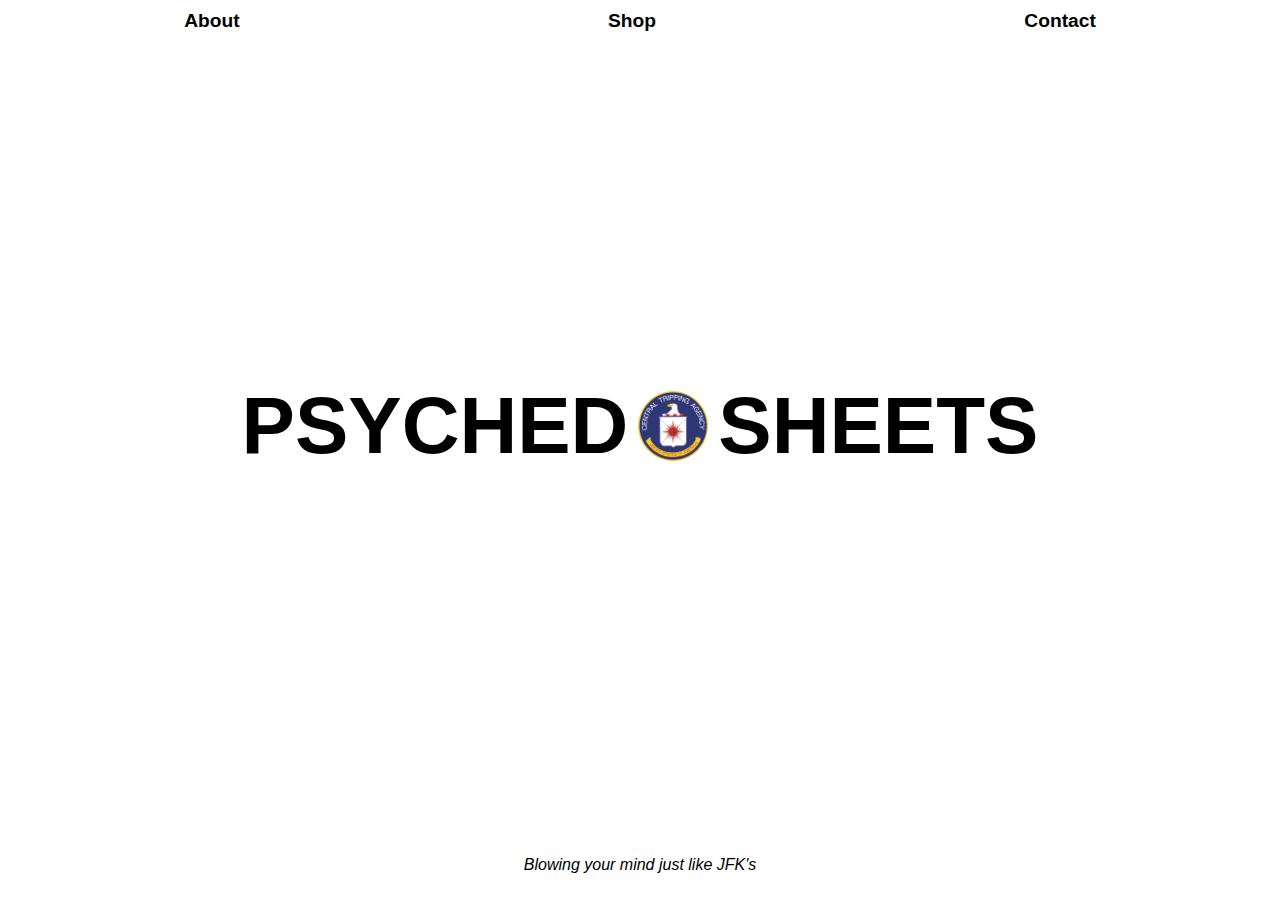
<file: INDEX.html>
<!DOCTYPE html>
<html lang="en">
<head>
  <meta charset="UTF-8">
  <meta name="viewport" content="width=device-width, initial-scale=1.0">
  <title>Fake Shop</title>
  <link rel="stylesheet" href="styles.css">
</head>
<body>
  <header>
    <nav>
      <ul>
        <li><a href="about.html">About</a></li>
        <li><a href="shop.html">Shop</a></li>
        <li><a href="contact.html">Contact</a></li>
      </ul>
    </nav>
  </header>
  <main id="home-page">
    <div class="title">
      <span>PSYCHED</span>
      <img src="CTALOGO.png" alt="Logo" class="logo">
      <span>SHEETS</span>
    </div>
  </main>
  <footer>
    <p>Blowing your mind just like JFK's</p>
  </footer>
</body>
</html>
</file>
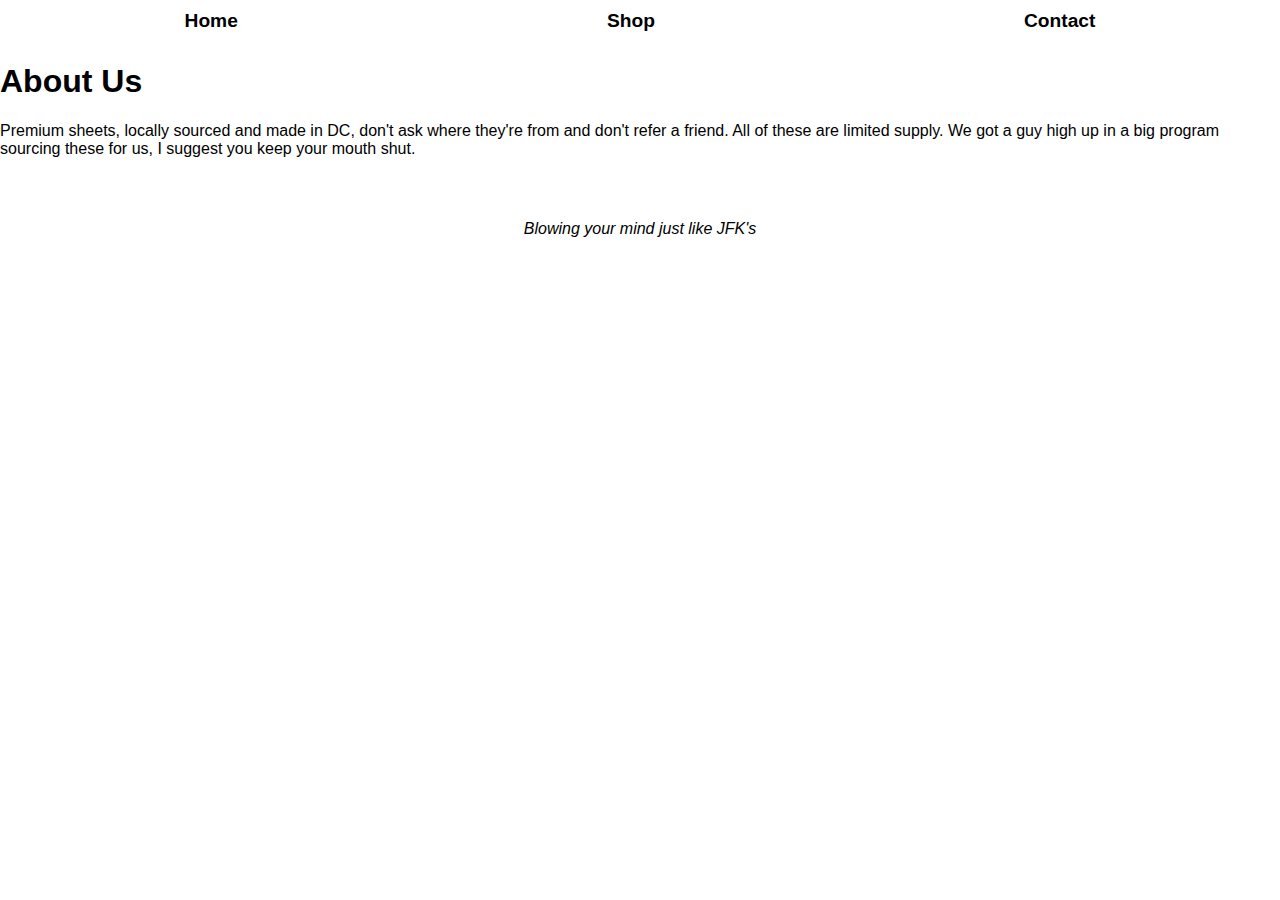
<file: about.html>
<!DOCTYPE html>
<html lang="en">
<head>
  <meta charset="UTF-8">
  <meta name="viewport" content="width=device-width, initial-scale=1.0">
  <title>About - Fake Shop</title>
  <link rel="stylesheet" href="styles.css">
</head>
<body>
  <header>
    <nav>
      <ul>
        <li><a href="Main Page.html">Home</a></li>
        <li><a href="shop.html">Shop</a></li>
        <li><a href="contact.html">Contact</a></li>
      </ul>
    </nav>
  </header>
  <main id="about-page">
    <h1>About Us</h1>
    <p>Premium sheets, locally sourced and made in DC, don't ask where they're from and don't refer a friend. All of these are limited supply. We got a guy high up in a big program sourcing these for us, I suggest you keep your mouth shut.</p>
  </main>
  <footer>
    <p>Blowing your mind just like JFK's</p>
  </footer>
</body>
</html>
</file>
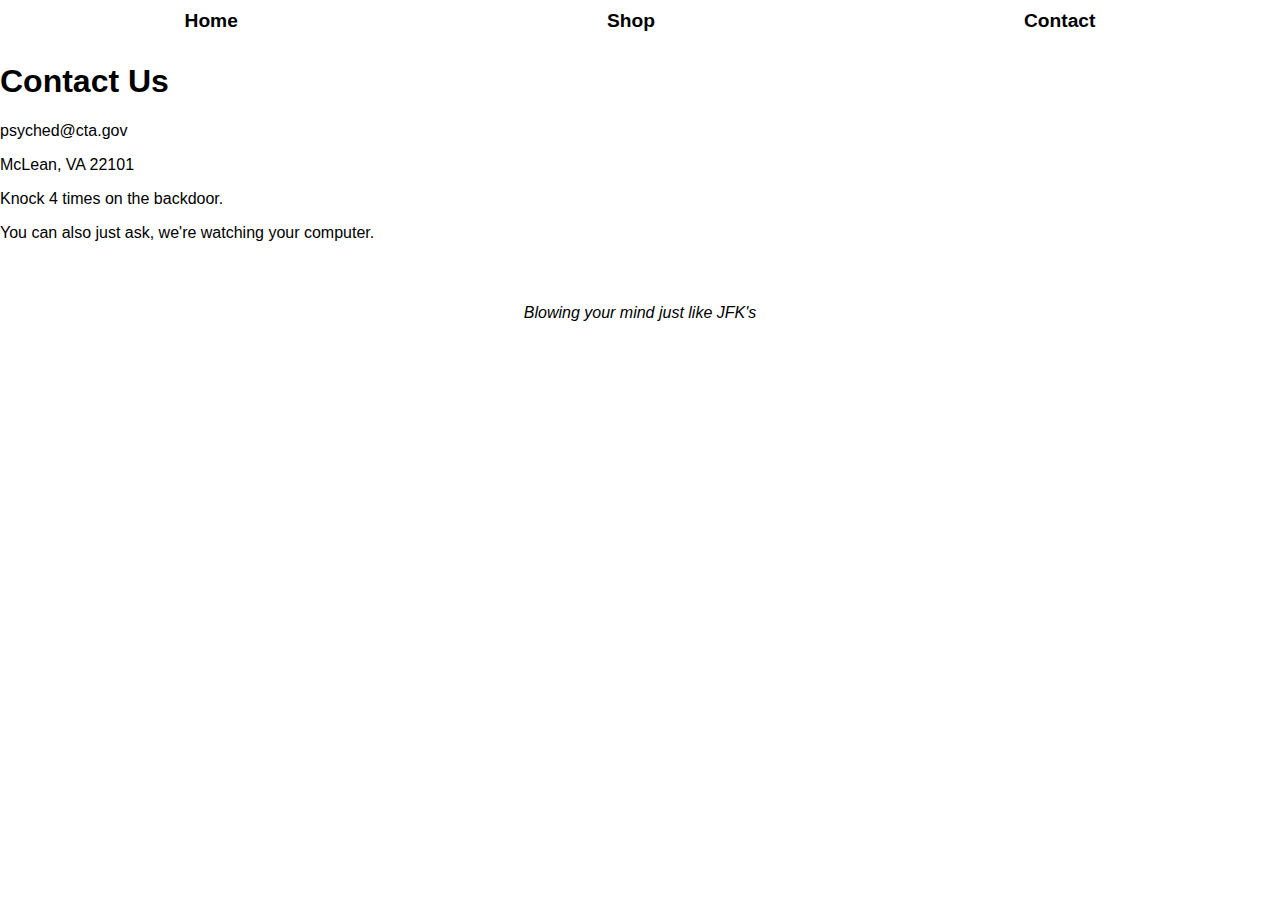
<file: contact.html>
<!DOCTYPE html>
<html lang="en">
<head>
  <meta charset="UTF-8">
  <meta name="viewport" content="width=device-width, initial-scale=1.0">
  <title>About - Fake Shop</title>
  <link rel="stylesheet" href="styles.css">
</head>
<body>
  <header>
    <nav>
      <ul>
        <li><a href="Main Page.html">Home</a></li>
        <li><a href="shop.html">Shop</a></li>
        <li><a href="contact.html">Contact</a></li>
      </ul>
    </nav>
  </header>
  <main id="about-page">
    <h1>Contact Us</h1>
    <p>psyched@cta.gov</p>
    <p>McLean, VA 22101</p>
    <p>Knock 4 times on the backdoor.</p>
    <p>You can also just ask, we're watching your computer.</p>
  </main>
  <footer>
    <p>Blowing your mind just like JFK's</p>
  </footer>
</body>
</html>
</file>
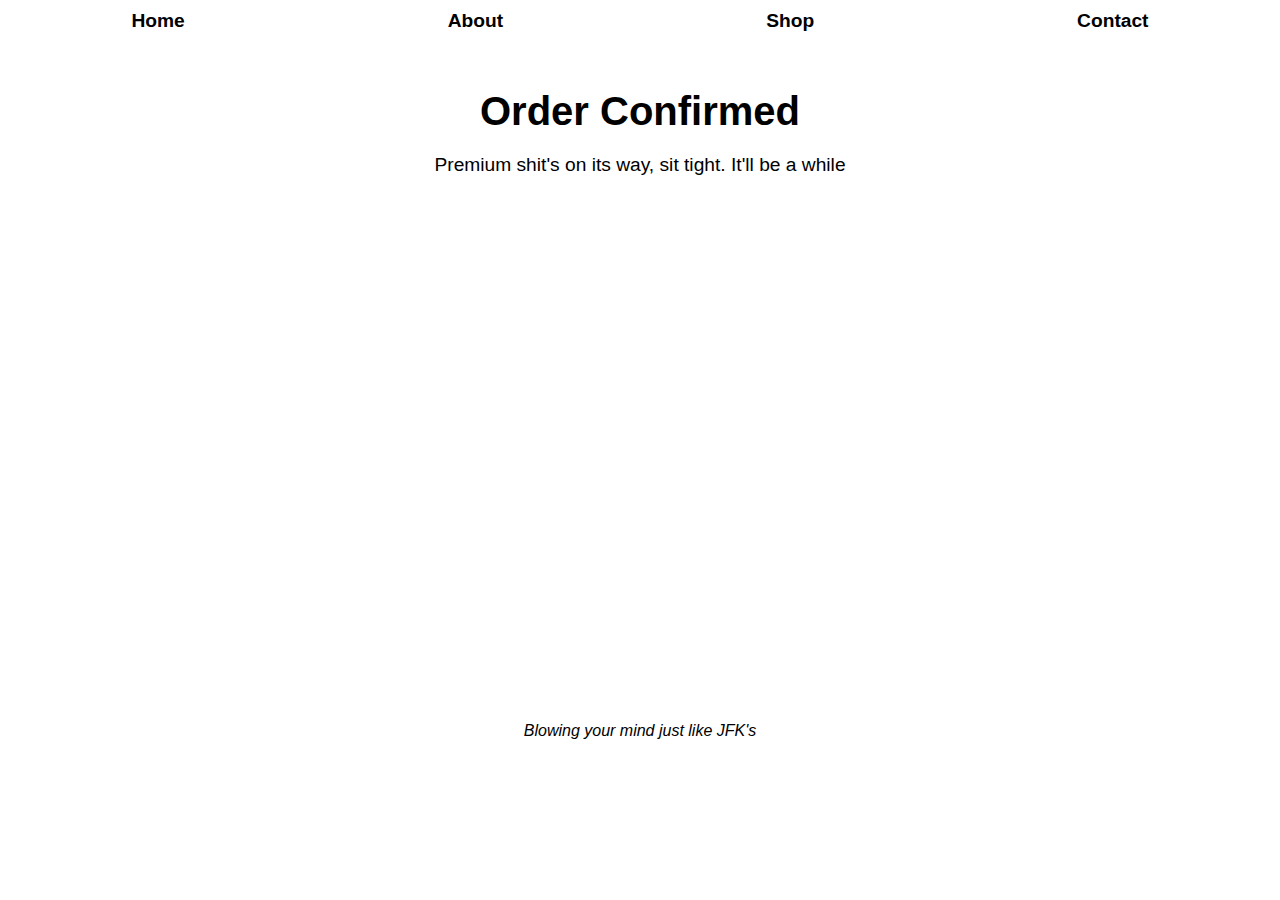
<file: order-confirmed.html>
<!DOCTYPE html>
<html lang="en">
<head>
  <meta charset="UTF-8">
  <meta name="viewport" content="width=device-width, initial-scale=1.0">
  <title>Order Confirmed - Fake Shop</title>
  <link rel="stylesheet" href="styles.css">
</head>
<body>
  <header>
    <nav>
      <ul>
        <li><a href="Main Page.html">Home</a></li>
        <li><a href="about.html">About</a></li>
        <li><a href="shop.html">Shop</a></li>
        <li><a href="contact.html">Contact</a></li>
      </ul>
    </nav>
  </header>
  <main id="order-page">
    <h1>Order Confirmed</h1>
    <p>Premium  shit's on its way, sit tight. It'll be a while</p>
    <div class="map-container">
      <!-- Embedded Google Map -->
      <iframe 
        src="https://www.google.com/maps/embed?pb=!1m28!1m12!1m3!1d802049.8425648978!2d-77.9907418179345!3d38.25613911156515!2m3!1f0!2f0!3f0!3m2!1i1024!2i768!4f13.1!4m13!3e0!4m5!1s0x89b11145ea5b1451%3A0x5085efdb9bfe3384!2sPollak%20Building%2C%20North%20Harrison%20Street%2C%20Richmond%2C%20VA!3m2!1d37.5494018!2d-77.45436409999999!4m5!1s0x89b7ca62558af489%3A0xdccdf6bb5cd692c8!2sNew%20Headquarters%20Building%2C%20McLean%2C%20VA%2022101!3m2!1d38.9518382!2d-77.1461795!5e0!3m2!1sen!2sus!4v1733166132599!5m2!1sen!2sus" 
        width="600" 
        height="450" 
        style="border:0;" 
        allowfullscreen="" 
        loading="lazy" 
        referrerpolicy="no-referrer-when-downgrade">
      </iframe>
    </div>
  </main>
  <footer>
    <p>Blowing your mind just like JFK's</p>
  </footer>
</body>
</html>
</file>
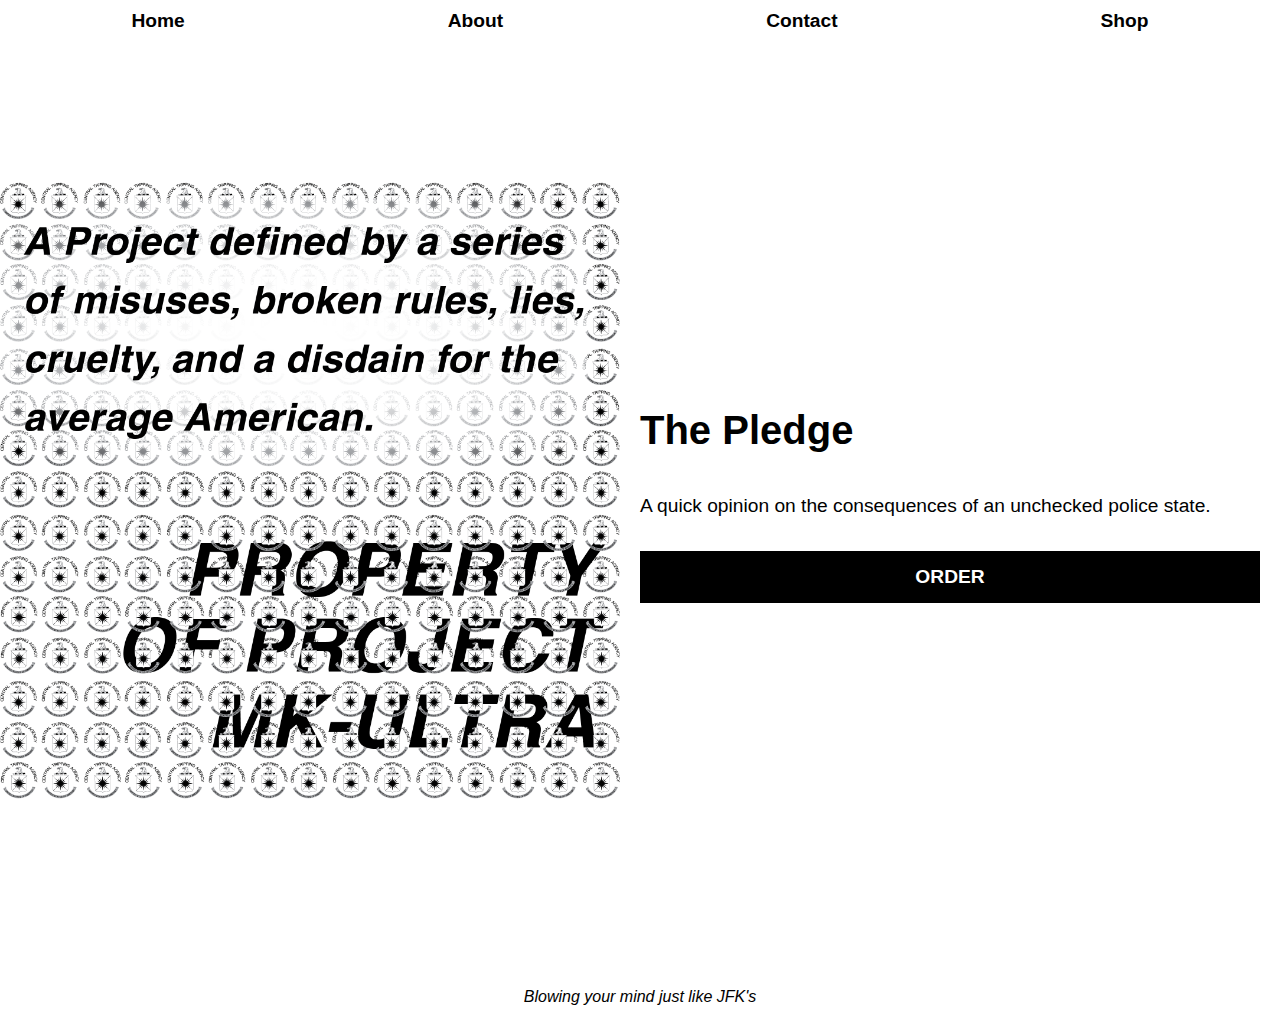
<file: SHEET1.html>
<!DOCTYPE html>
<html lang="en">
<head>
  <meta charset="UTF-8">
  <meta name="viewport" content="width=device-width, initial-scale=1.0">
  <title>Item 1 - Fake Shop</title>
  <link rel="stylesheet" href="styles.css">
</head>
<body>
  <header>
    <nav>
      <ul>
        <li><a href="Main Page.html">Home</a></li>
        <li><a href="about.html">About</a></li>
        <li><a href="contact.html">Contact</a></li>
        <li><a href="shop.html">Shop</a></li>
      </ul>
    </nav>
  </header>
  <main class="item-page">
    <div class="item-left">
      <img src="SHEET1.png" alt="Item 1">
    </div>
    <div class="item-right">
      <h1>The Pledge</h1>
      <p>A quick opinion on the consequences of an unchecked police state.</p>
      <button class="order-button" onclick="window.location.href='order-confirmed.html'">ORDER</button>
    </div>
  </main>
  <footer>
    <p>Blowing your mind just like JFK's</p>
  </footer>
</body>
</html>
</file>
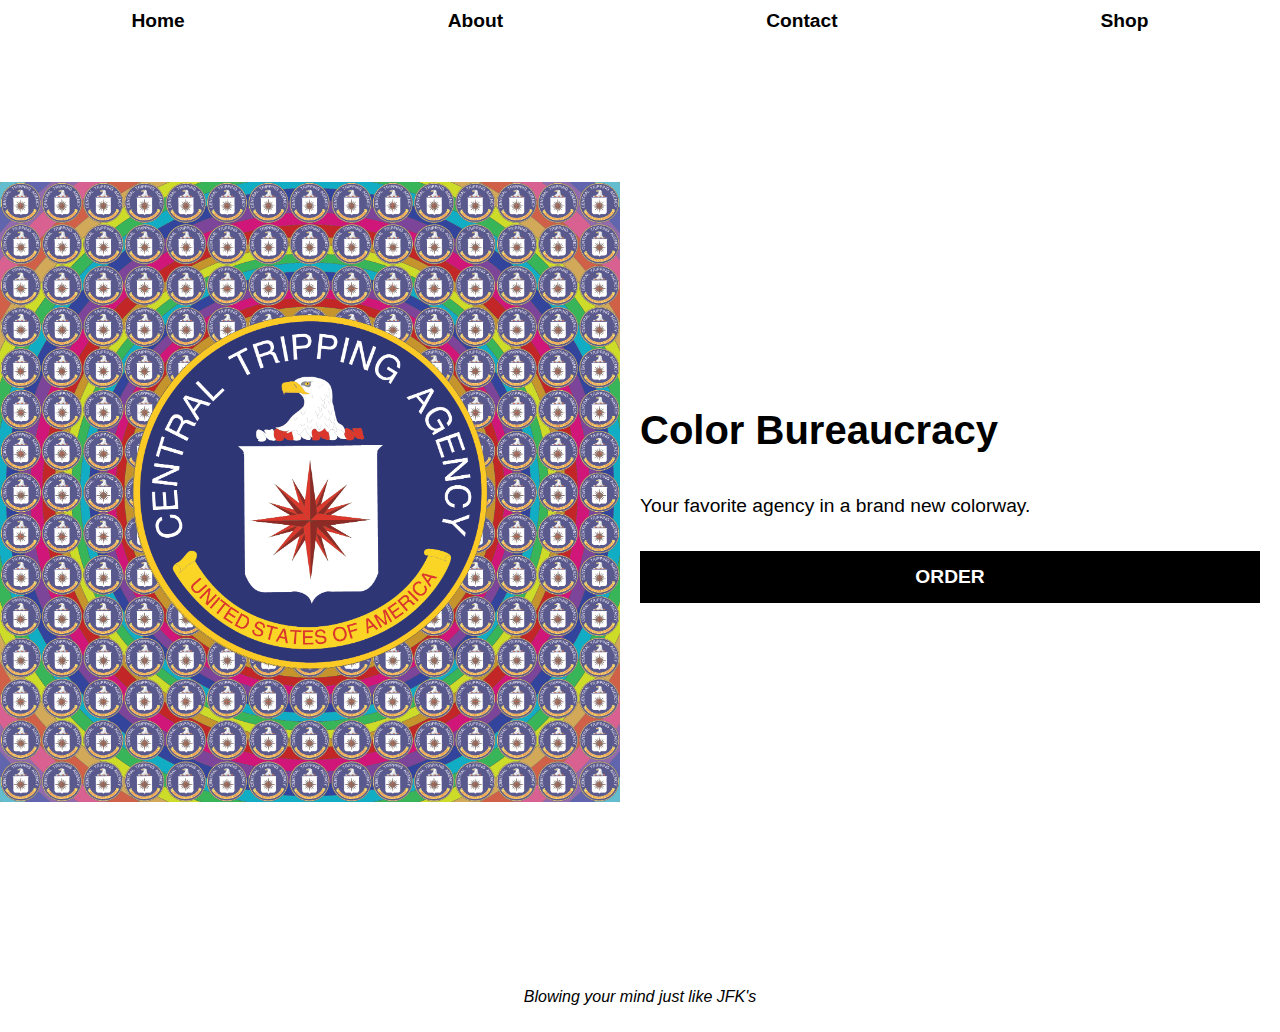
<file: SHEET2.html>
<!DOCTYPE html>
<html lang="en">
<head>
  <meta charset="UTF-8">
  <meta name="viewport" content="width=device-width, initial-scale=1.0">
  <title>Item 1 - Fake Shop</title>
  <link rel="stylesheet" href="styles.css">
</head>
<body>
  <header>
    <nav>
      <ul>
        <li><a href="Main Page.html">Home</a></li>
        <li><a href="about.html">About</a></li>
        <li><a href="contact.html">Contact</a></li>
        <li><a href="shop.html">Shop</a></li>
      </ul>
    </nav>
  </header>
  <main class="item-page">
    <div class="item-left">
      <img src="SHEET2.png" alt="Item 1">
    </div>
    <div class="item-right">
      <h1>Color Bureaucracy</h1>
      <p>Your favorite agency in a brand new colorway.</p>
      <button class="order-button" onclick="window.location.href='order-confirmed.html'">ORDER</button>
    </div>
  </main>
  <footer>
    <p>Blowing your mind just like JFK's</p>
  </footer>
</body>
</html>
</file>
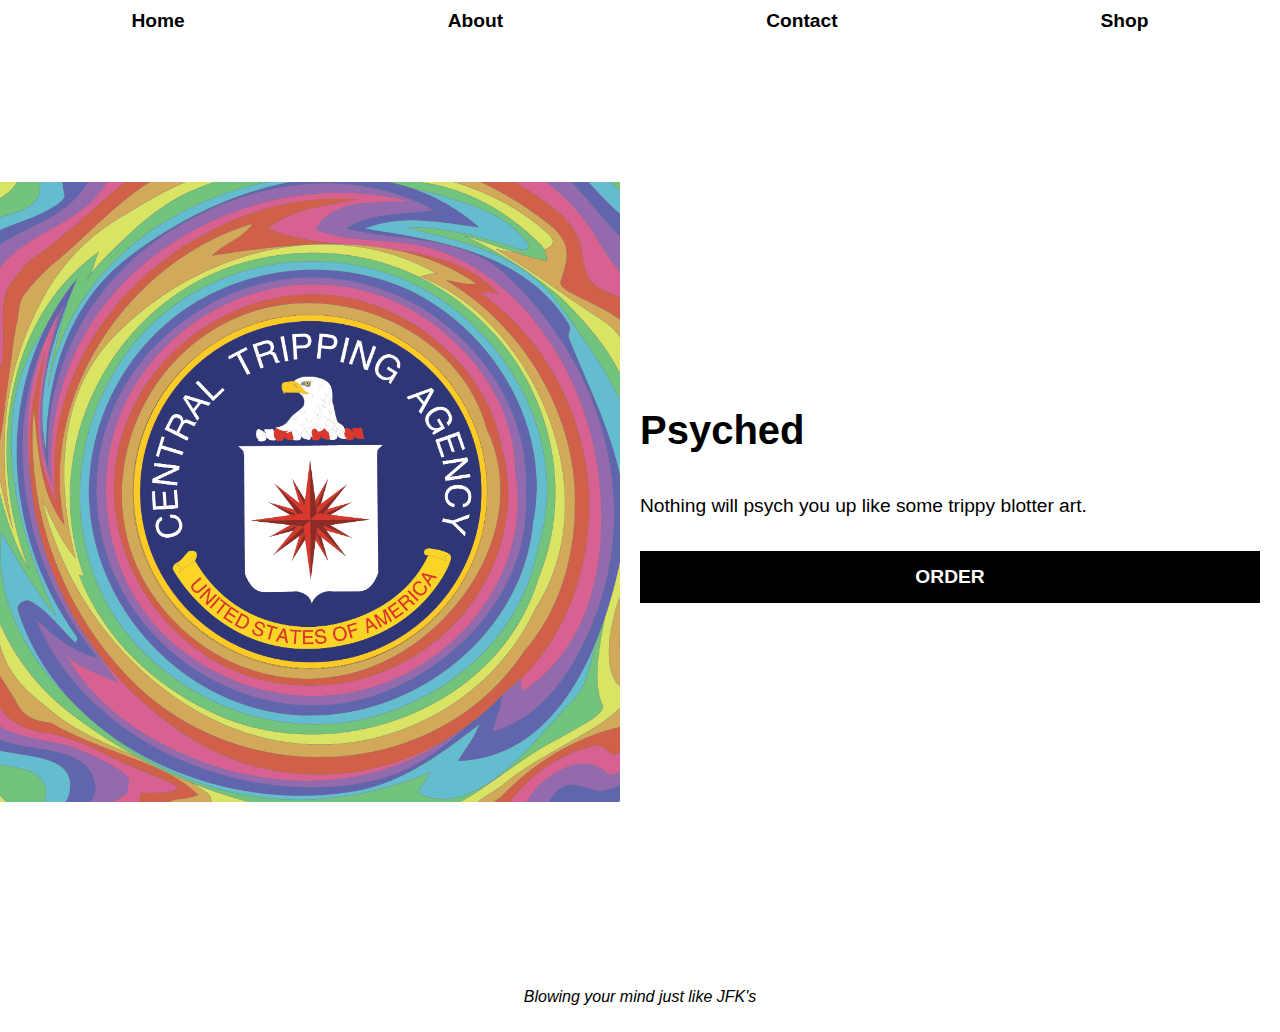
<file: SHEET3.html>
<!DOCTYPE html>
<html lang="en">
<head>
  <meta charset="UTF-8">
  <meta name="viewport" content="width=device-width, initial-scale=1.0">
  <title>Item 1 - Fake Shop</title>
  <link rel="stylesheet" href="styles.css">
</head>
<body>
  <header>
    <nav>
      <ul>
        <li><a href="Main Page.html">Home</a></li>
        <li><a href="about.html">About</a></li>
        <li><a href="contact.html">Contact</a></li>
        <li><a href="shop.html">Shop</a></li>
      </ul>
    </nav>
  </header>
  <main class="item-page">
    <div class="item-left">
      <img src="SHEET3.png" alt="Item 1">
    </div>
    <div class="item-right">
      <h1>Psyched</h1>
      <p>Nothing will psych you up like some trippy blotter art.</p>
      <button class="order-button" onclick="window.location.href='order-confirmed.html'">ORDER</button>
    </div>
  </main>
  <footer>
    <p>Blowing your mind just like JFK's</p>
  </footer>
</body>
</html>
</file>
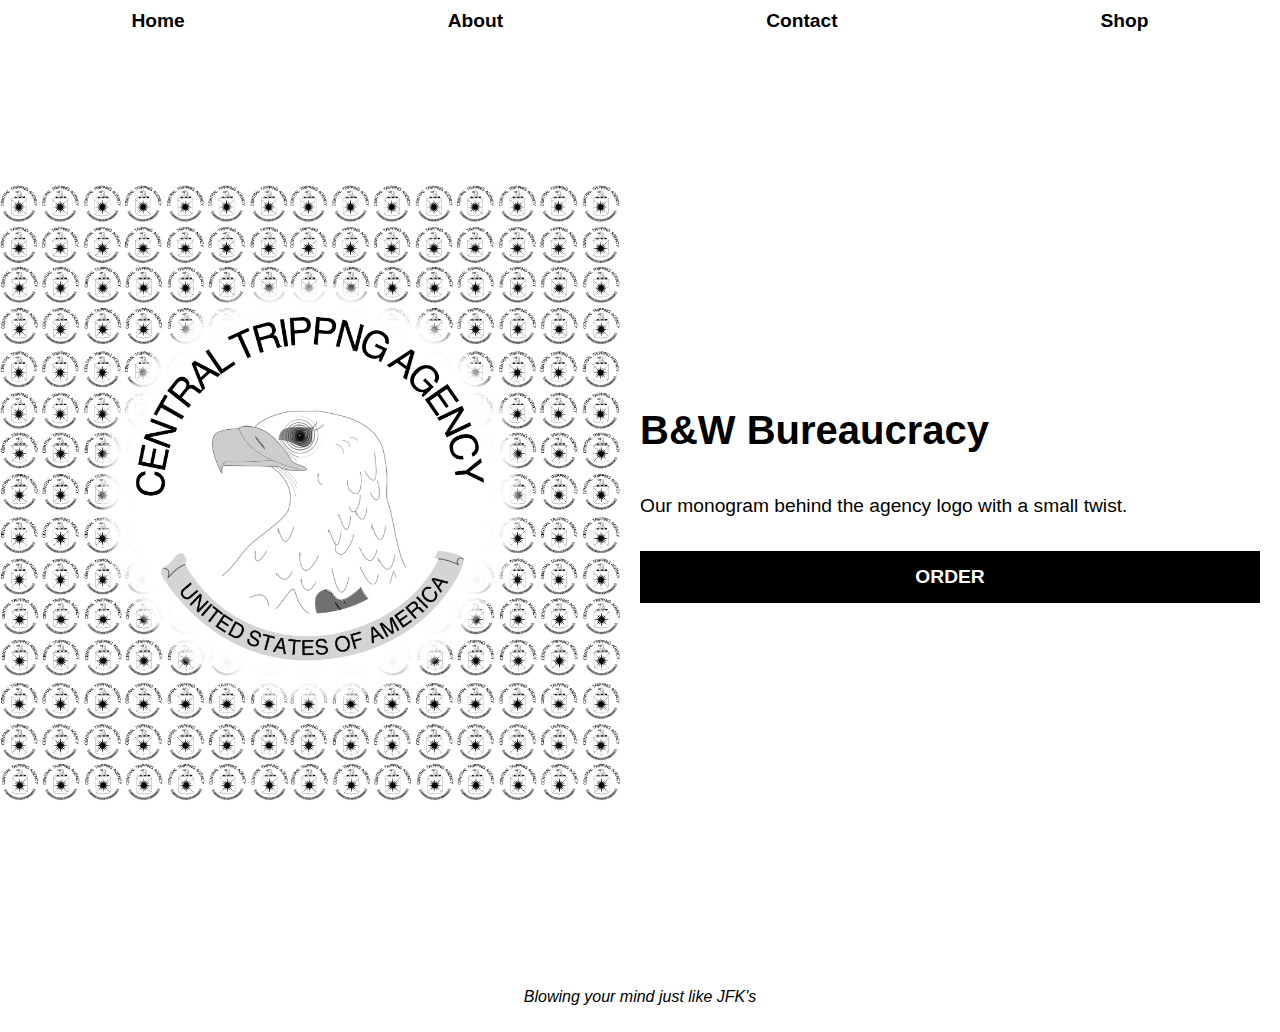
<file: SHEET4.html>
<!DOCTYPE html>
<html lang="en">
<head>
  <meta charset="UTF-8">
  <meta name="viewport" content="width=device-width, initial-scale=1.0">
  <title>Item 1 - Fake Shop</title>
  <link rel="stylesheet" href="styles.css">
</head>
<body>
  <header>
    <nav>
      <ul>
        <li><a href="Main Page.html">Home</a></li>
        <li><a href="about.html">About</a></li>
        <li><a href="contact.html">Contact</a></li>
        <li><a href="shop.html">Shop</a></li>
      </ul>
    </nav>
  </header>
  <main class="item-page">
    <div class="item-left">
      <img src="SHEET4.png" alt="Item 1">
    </div>
    <div class="item-right">
      <h1>B&W Bureaucracy</h1>
      <p>Our monogram behind the agency logo with a small twist.</p>
      <button class="order-button" onclick="window.location.href='order-confirmed.html'">ORDER</button>
    </div>
  </main>
  <footer>
    <p>Blowing your mind just like JFK's</p>
  </footer>
</body>
</html>
</file>
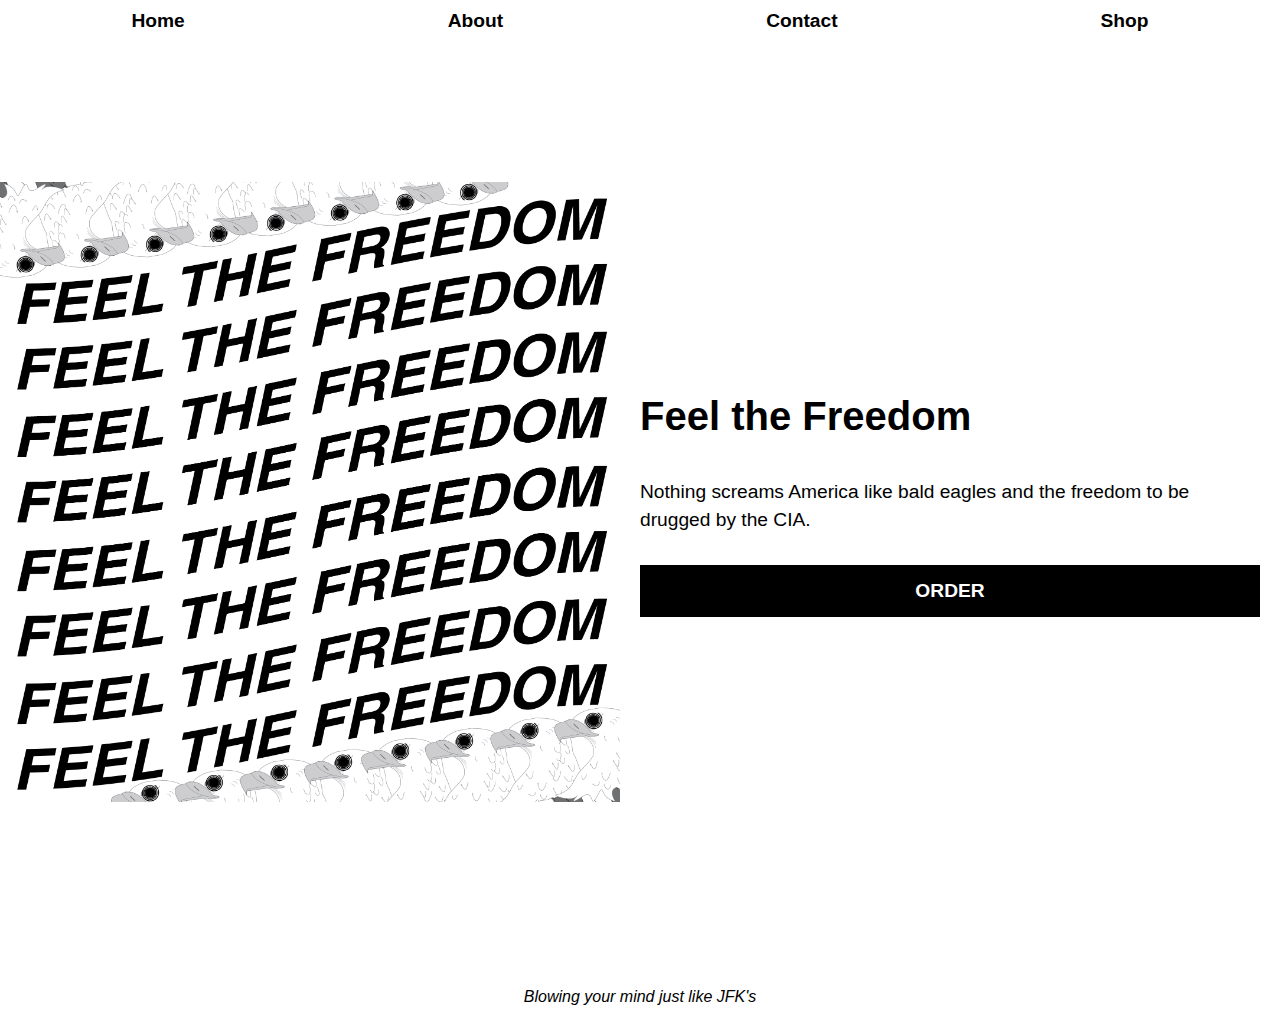
<file: SHEET5.html>
<!DOCTYPE html>
<html lang="en">
<head>
  <meta charset="UTF-8">
  <meta name="viewport" content="width=device-width, initial-scale=1.0">
  <title>Item 1 - Fake Shop</title>
  <link rel="stylesheet" href="styles.css">
</head>
<body>
  <header>
    <nav>
      <ul>
        <li><a href="Main Page.html">Home</a></li>
        <li><a href="about.html">About</a></li>
        <li><a href="contact.html">Contact</a></li>
        <li><a href="shop.html">Shop</a></li>
      </ul>
    </nav>
  </header>
  <main class="item-page">
    <div class="item-left">
      <img src="SHEET5.png" alt="Item 1">
    </div>
    <div class="item-right">
      <h1>Feel the Freedom</h1>
      <p>Nothing screams America like bald eagles and the freedom to be drugged by the CIA.</p>
      <button class="order-button" onclick="window.location.href='order-confirmed.html'">ORDER</button>
    </div>
  </main>
  <footer>
    <p>Blowing your mind just like JFK's</p>
  </footer>
</body>
</html>
</file>
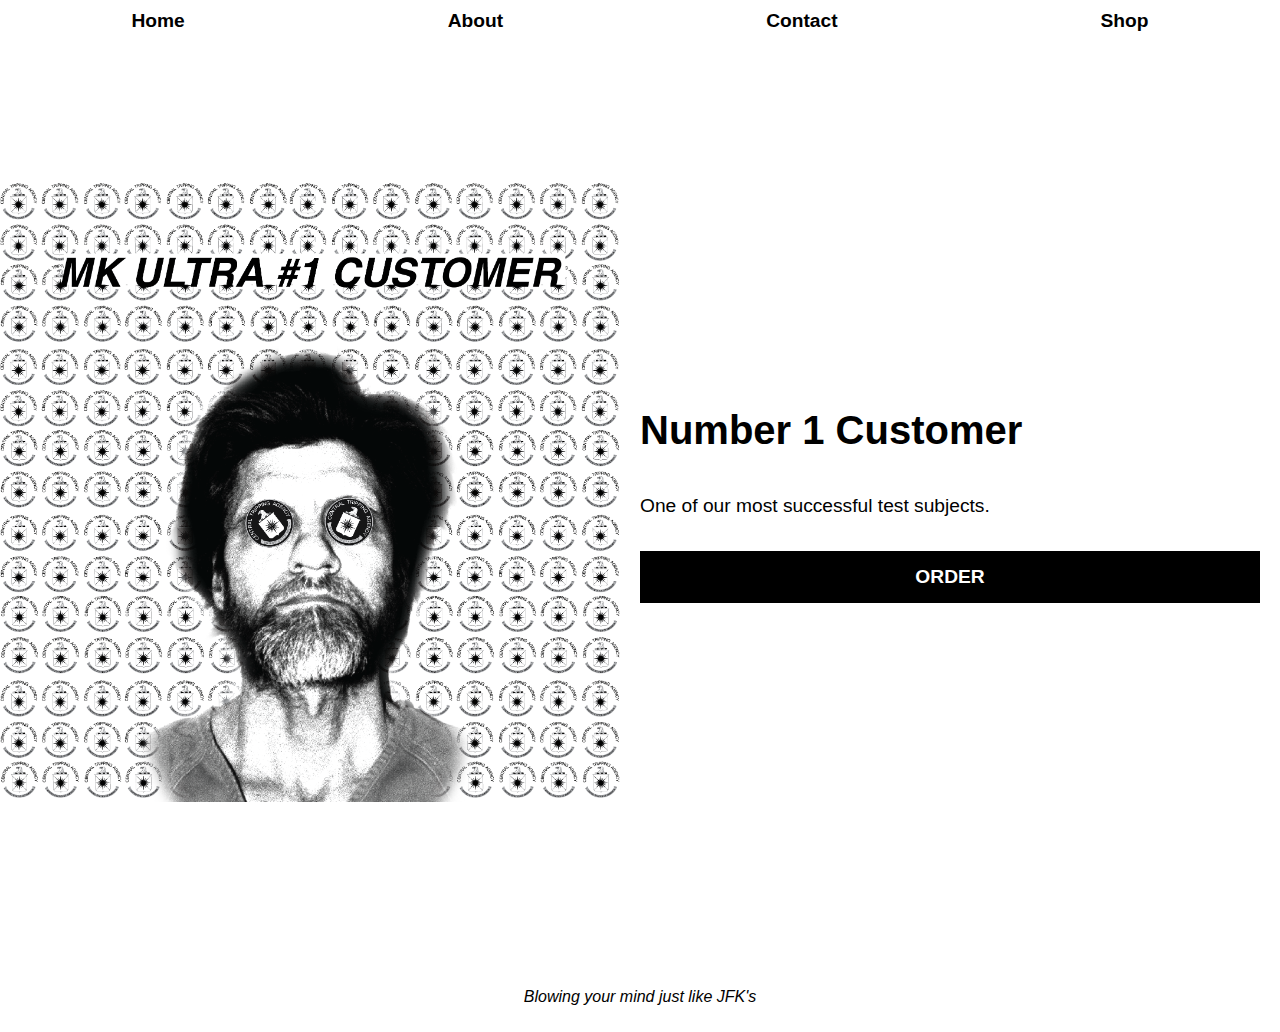
<file: SHEET6.html>
<!DOCTYPE html>
<html lang="en">
<head>
  <meta charset="UTF-8">
  <meta name="viewport" content="width=device-width, initial-scale=1.0">
  <title>Item 1 - Fake Shop</title>
  <link rel="stylesheet" href="styles.css">
</head>
<body>
  <header>
    <nav>
      <ul>
        <li><a href="Main Page.html">Home</a></li>
        <li><a href="about.html">About</a></li>
        <li><a href="contact.html">Contact</a></li>
        <li><a href="shop.html">Shop</a></li>
      </ul>
    </nav>
  </header>
  <main class="item-page">
    <div class="item-left">
      <img src="SHEET6.png" alt="Item 1">
    </div>
    <div class="item-right">
      <h1>Number 1 Customer</h1>
      <p>One of our most successful test subjects.</p>
      <button class="order-button" onclick="window.location.href='order-confirmed.html'">ORDER</button>
    </div>
  </main>
  <footer>
    <p>Blowing your mind just like JFK's</p>
  </footer>
</body>
</html>
</file>
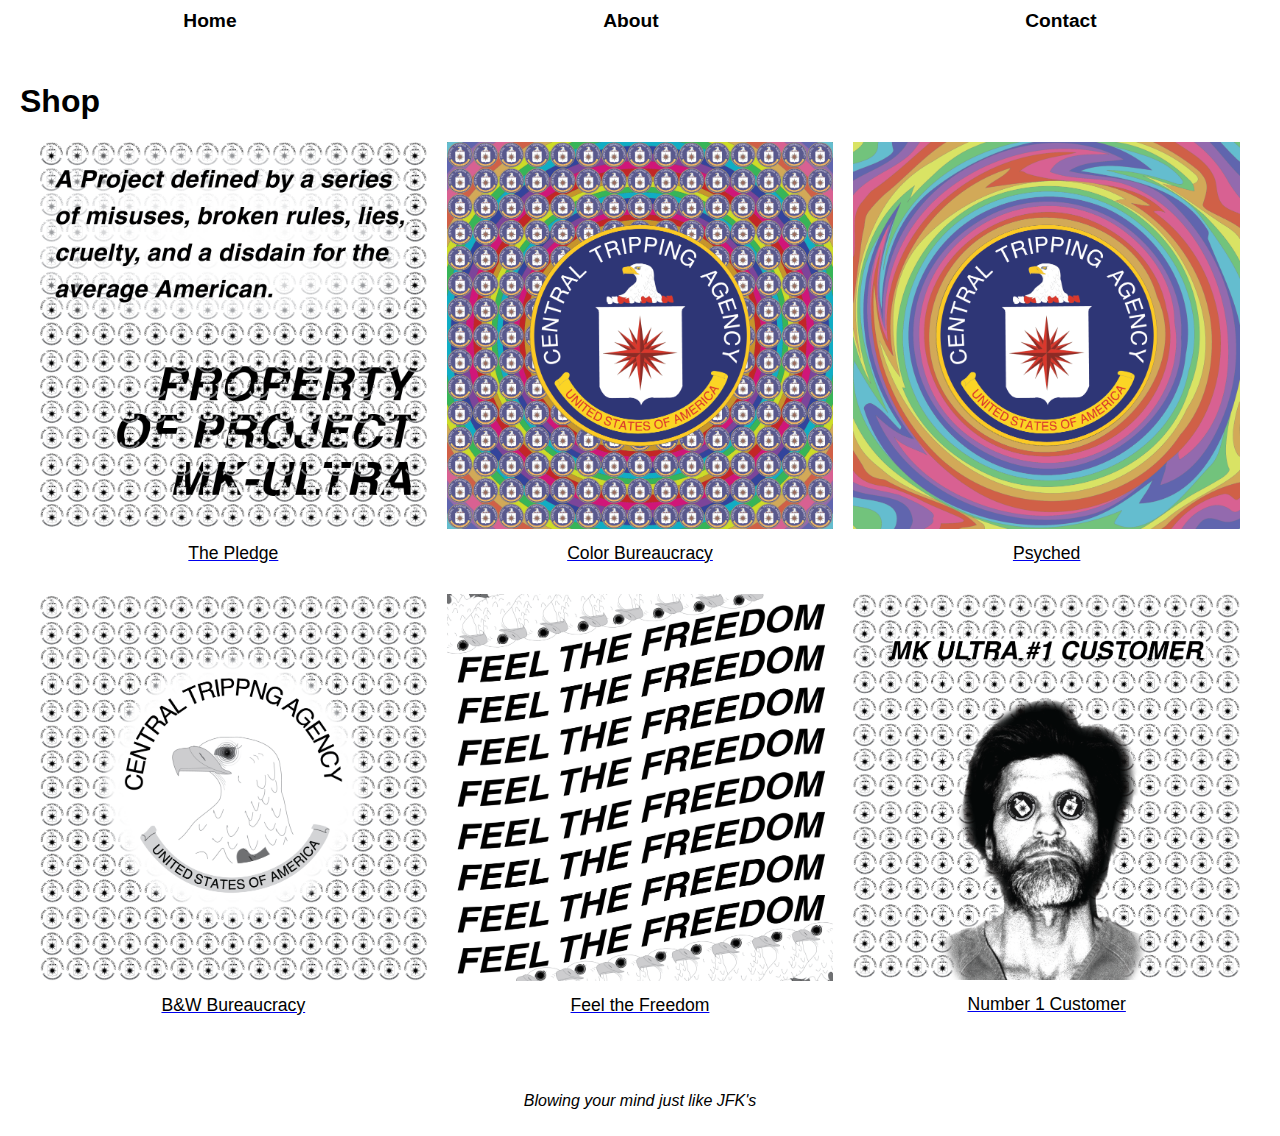
<file: shop.html>
<!DOCTYPE html>
<html lang="en">
<head>
  <meta charset="UTF-8">
  <meta name="viewport" content="width=device-width, initial-scale=1.0">
  <title>Shop - Fake Shop</title>
  <link rel="stylesheet" href="styles.css">
</head>
<body>
  <header>
    <nav>
      <ul>
        <li><a href="Main Page.html">Home</a></li>
        <li><a href="about.html">About</a></li>
        <li><a href="contact.html">Contact</a></li>
      </ul>
    </nav>
  </header>
  <main id="shop-page">
    <h1>Shop</h1>
    <div class="shop-grid">
      <a href="SHEET1.html" class="shop-item">
        <img src="SHEET1.png" alt="Item 1">
        <p>The Pledge</p>
      </a>
      <a href="SHEET2.html" class="shop-item">
        <img src="SHEET2.png" alt="Item 2">
        <p>Color Bureaucracy</p>
      </a>
      <a href="SHEET3.html" class="shop-item">
        <img src="SHEET3.png" alt="Item 3">
        <p>Psyched</p>
      </a>
      <a href="SHEET4.html" class="shop-item">
        <img src="SHEET4.png" alt="Item 4">
        <p>B&W Bureaucracy</p>
      </a>
      <a href="SHEET5.html" class="shop-item">
        <img src="SHEET5.png" alt="Item 5">
        <p>Feel the Freedom</p>
      </a>
            </a>
      <a href="SHEET6.html" class="shop-item">
        <img src="SHEET6.png" alt="Item 5">
        <p>Number 1 Customer</p>
      </a>
    </div>
  </main>
  <footer>
    <p>Blowing your mind just like JFK's</p>
  </footer>
</body>
</html>
</file>
<file: styles.css>
/* General Styles */
body {
  margin: 0;
  font-family: Helvetica, Arial, sans-serif;
  background-color: white;
  color: black;
  display: flex;
  flex-direction: column;
  min-height: 100vh; /* Ensures full-height layout */
}

/* Header Navigation */
header {
  padding: 10px 0;
}
nav ul {
  list-style-type: none;
  margin: 0;
  padding: 0;
  display: flex;
  justify-content: space-around;
  align-items: center;
}
nav ul li {
  margin: 0;
}
nav ul li a {
  text-decoration: none;
  color: black;
  font-weight: bold;
  font-size: 1.2rem;
  transition: color 0.3s, opacity 0.3s, transform 0.3s;
}
nav ul li a:hover {
  color: red;
  opacity: 0.7;
  transform: scale(1.1);
}

/* Home Page Styles */
#home-page {
  display: flex;
  justify-content: center;
  align-items: center;
  flex: 1; /* Takes up remaining vertical space */
  text-align: center;
}
.title {
  font-size: 5rem;
  font-weight: bold;
  display: flex;
  align-items: center;
}
.logo {
  width: 70px;
  height: auto;
  margin: 0 10px;
}

/* Shop Page */
#shop-page {
  padding: 20px;
}
.shop-grid {
  display: grid;
  grid-template-columns: repeat(3, 1fr); /* 3 items per row */
  gap: 20px; /* Spacing between items */
  padding: 0 20px;
}
.shop-item {
  background-color: white;
  border: none; /* Removed the border */
  border-radius: 0; /* Ensures no rounded corners */
  text-align: center;
  transition: background-color 0.3s, transform 0.3s;
  overflow: hidden;
  box-shadow: none; /* Prevents any shadow effect */
}
.shop-item:hover {
  background-color: rgba(0, 0, 0, 0.05); /* Light tint on hover */
  transform: scale(1.2); /* Slight scaling effect */
}
.shop-item img {
  width: 100%;
  height: auto;
}
.shop-item p {
  margin: 10px 0;
  font-size: 1.1rem;
  color: black;
}

/* Footer */
footer {
  text-align: center;
  padding: 10px 0;
  font-style: italic;
  margin-top: 20px;
  border-top: none;
}

/* Order Confirmed Page Styles */
#order-page {
  text-align: center;
  padding: 20px;
}
#order-page h1 {
  font-size: 2.5rem;
  margin-bottom: 20px;
}
#order-page p {
  font-size: 1.2rem;
  margin-bottom: 30px;
}
.map-container {
  display: flex;
  justify-content: center;
  margin: 0 auto;
}
.map-container iframe {
  max-width: 800px;
  width: 100%;
  border: none;
}
/* General item page layout */
.item-page {
  display: flex;
  height: 100vh; /* Ensure the layout fills the screen height */
}

.item-left {
  width: 50%; /* Left half of the screen */
  display: flex;
  justify-content: center;
  align-items: center;
  background-color: #ffffff; /* Optional: subtle background for contrast */
}

.item-left img {
  max-width: 100%;
  max-height: 100%;
}

.item-right {
  width: 50%; /* Right half of the screen */
  padding: 20px;
  display: flex;
  flex-direction: column;
  justify-content: center;
}

.item-right h1 {
  font-size: 2.5rem;
  margin-bottom: 20px;
}

.item-right p {
  font-size: 1.2rem;
  margin-bottom: 30px;
  line-height: 1.5;
}

/* Order button styles */
.order-button {
  width: 100%; /* Match the width of the description */
  padding: 15px;
  font-size: 1.2rem;
  font-weight: bold;
  color: white;
  background-color: black;
  border: none;
  cursor: pointer;
  transition: background-color 0.3s ease;
}

.order-button:hover {
  background-color: red; /* Turn red on hover */
}
</file>
